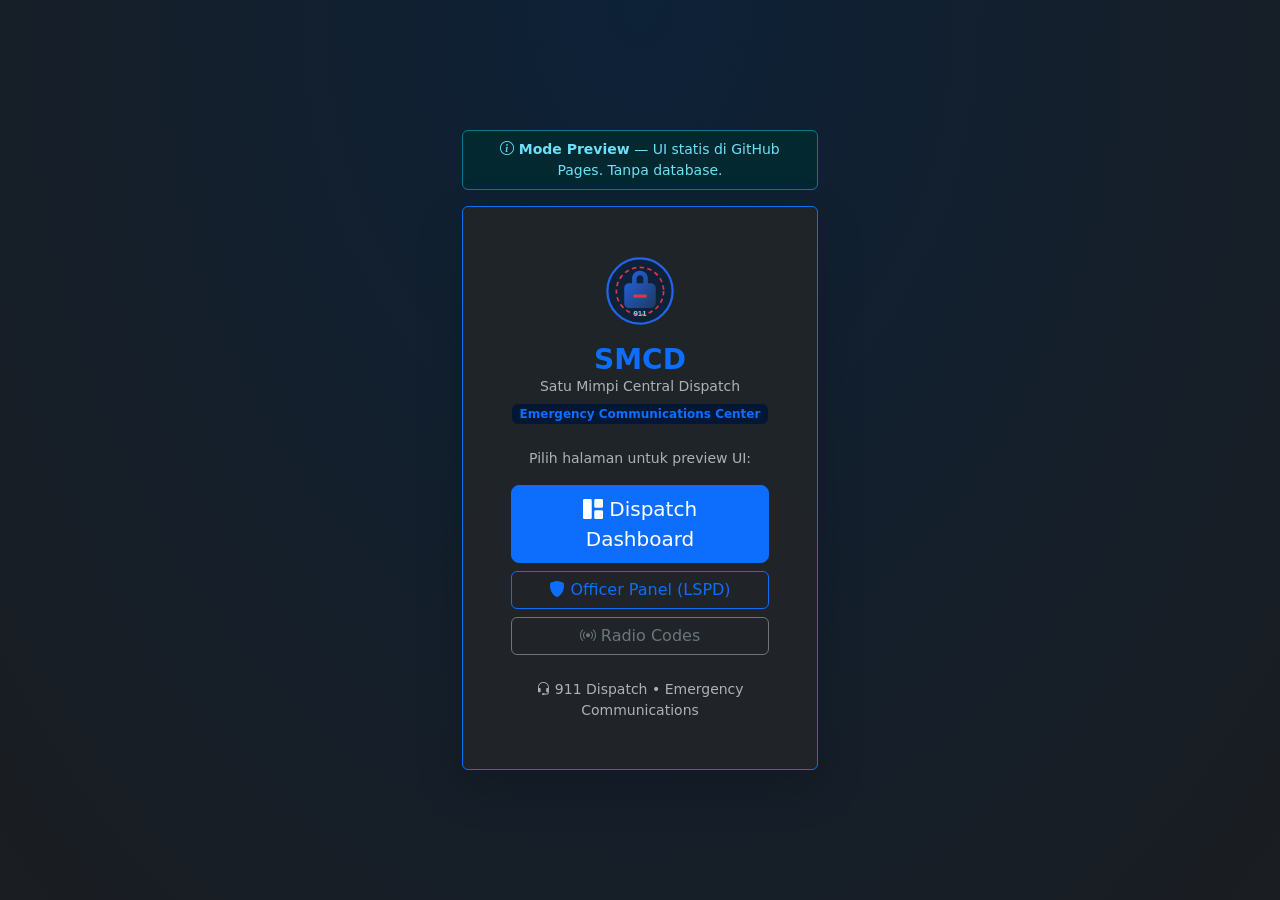
<file: docs/index.html>
<!DOCTYPE html>
<html lang="id" data-bs-theme="dark">
<head>
    <meta charset="UTF-8">
    <meta name="viewport" content="width=device-width, initial-scale=1.0">
    <title>Login | SMCD</title>
    <link rel="icon" type="image/svg+xml" href="assets/img/favicon.svg">
    <link href="https://cdn.jsdelivr.net/npm/bootstrap@5.3.3/dist/css/bootstrap.min.css" rel="stylesheet">
    <link href="https://cdn.jsdelivr.net/npm/bootstrap-icons@1.11.3/font/bootstrap-icons.min.css" rel="stylesheet">
    <link href="assets/css/style.css" rel="stylesheet">
</head>
<body>
<div id="smcd-loader" class="smcd-loader">
    <div class="smcd-loader-inner text-center">
        <img src="assets/img/logo.svg" alt="SMCD" class="smcd-loader-logo mb-3">
        <h4 class="text-primary fw-bold mb-1">SMCD</h4>
        <p class="text-muted small mb-3">Emergency Communications Center</p>
        <div class="spinner-border text-primary" role="status"></div>
    </div>
</div>

<div class="login-page min-vh-100 d-flex align-items-center justify-content-center">
    <div class="container">
        <div class="row justify-content-center">
            <div class="col-md-5 col-lg-4">
                <div class="alert alert-info py-2 small text-center mb-3">
                    <i class="bi bi-info-circle"></i> <strong>Mode Preview</strong> — UI statis di GitHub Pages. Tanpa database.
                </div>
                <div class="card login-card border-primary shadow-lg">
                    <div class="card-body p-4 p-md-5 text-center">
                        <img src="assets/img/logo.svg" alt="SMCD" class="login-logo mb-3">
                        <h1 class="h3 text-primary fw-bold mb-0">SMCD</h1>
                        <p class="text-muted small mb-1">Satu Mimpi Central Dispatch</p>
                        <p class="badge bg-primary-subtle text-primary mb-4">Emergency Communications Center</p>

                        <p class="text-muted small mb-3">Pilih halaman untuk preview UI:</p>
                        <div class="d-grid gap-2">
                            <a href="dashboard.html" class="btn btn-primary btn-lg">
                                <i class="bi bi-grid-1x2-fill"></i> Dispatch Dashboard
                            </a>
                            <a href="officer.html" class="btn btn-outline-primary">
                                <i class="bi bi-shield-fill"></i> Officer Panel (LSPD)
                            </a>
                            <a href="radio-codes.html" class="btn btn-outline-secondary">
                                <i class="bi bi-broadcast"></i> Radio Codes
                            </a>
                        </div>

                        <p class="text-muted small mt-4 mb-0">
                            <i class="bi bi-headset"></i> 911 Dispatch &bull; Emergency Communications
                        </p>
                    </div>
                </div>
            </div>
        </div>
    </div>
</div>

<script src="https://cdn.jsdelivr.net/npm/bootstrap@5.3.3/dist/js/bootstrap.bundle.min.js"></script>
<script>
window.addEventListener('load', function () {
    setTimeout(function () {
        document.getElementById('smcd-loader').classList.add('hidden');
    }, 500);
});
</script>
</body>
</html>
</file>
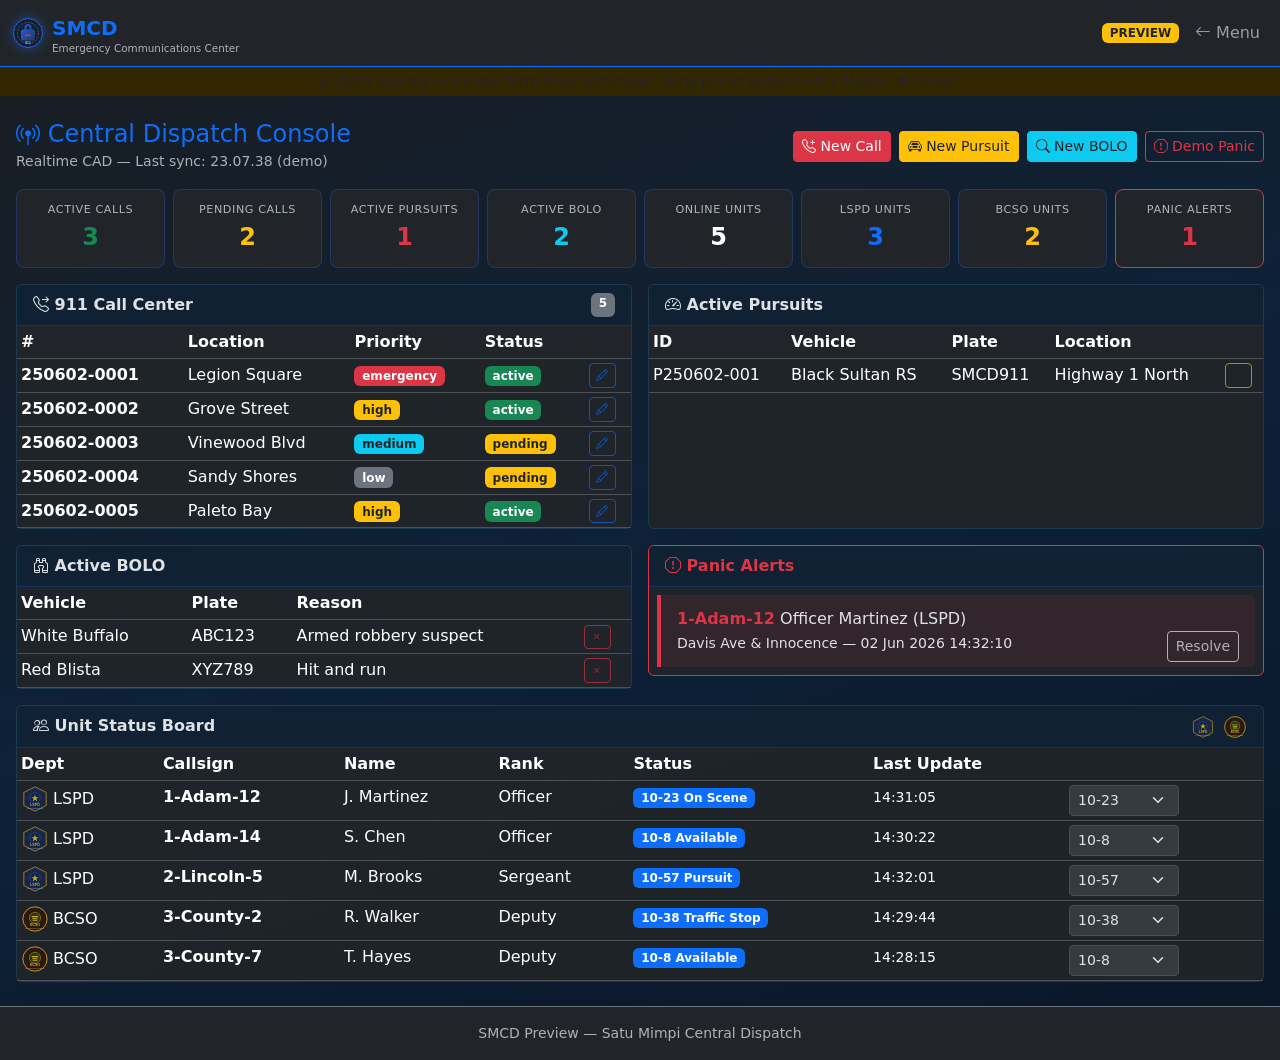
<file: docs/dashboard.html>
<!DOCTYPE html>
<html lang="id" data-bs-theme="dark">
<head>
    <meta charset="UTF-8">
    <meta name="viewport" content="width=device-width, initial-scale=1.0">
    <title>Dispatch Dashboard | SMCD Preview</title>
    <link rel="icon" type="image/svg+xml" href="assets/img/favicon.svg">
    <link href="https://cdn.jsdelivr.net/npm/bootstrap@5.3.3/dist/css/bootstrap.min.css" rel="stylesheet">
    <link href="https://cdn.jsdelivr.net/npm/bootstrap-icons@1.11.3/font/bootstrap-icons.min.css" rel="stylesheet">
    <link href="assets/css/style.css" rel="stylesheet">
</head>
<body>
<div id="smcd-loader" class="smcd-loader hidden"></div>

<nav class="navbar navbar-expand-lg navbar-dark bg-dark border-bottom border-primary sticky-top">
    <div class="container-fluid">
        <a class="navbar-brand d-flex align-items-center gap-2" href="index.html">
            <img src="assets/img/logo.svg" alt="SMCD" height="32">
            <span><strong class="text-primary">SMCD</strong><small class="d-block text-muted lh-1" style="font-size:.65rem">Emergency Communications Center</small></span>
        </a>
        <div class="navbar-nav ms-auto flex-row gap-2 align-items-center">
            <span class="badge bg-warning text-dark">PREVIEW</span>
            <a class="nav-link" href="index.html"><i class="bi bi-arrow-left"></i> Menu</a>
        </div>
    </div>
</nav>

<div class="alert alert-warning text-dark text-center py-1 mb-0 small border-0 rounded-0">
    <i class="bi bi-info-circle"></i> Data dummy — tombol form tidak tersimpan. Versi penuh butuh PHP + MySQL di server.
</div>

<main class="py-3">
<div class="container-fluid px-3 py-2">
    <div class="d-flex flex-wrap align-items-center justify-content-between mb-3 gap-2">
        <div>
            <h4 class="mb-0 text-primary"><i class="bi bi-broadcast-pin"></i> Central Dispatch Console</h4>
            <small class="text-muted">Realtime CAD — Last sync: <span id="last-sync">-</span></small>
        </div>
        <div class="d-flex gap-2 flex-wrap">
            <button class="btn btn-sm btn-danger" data-bs-toggle="modal" data-bs-target="#modalNewCall"><i class="bi bi-telephone-plus"></i> New Call</button>
            <button class="btn btn-sm btn-warning text-dark" data-bs-toggle="modal" data-bs-target="#modalNewPursuit"><i class="bi bi-car-front"></i> New Pursuit</button>
            <button class="btn btn-sm btn-info text-dark" data-bs-toggle="modal" data-bs-target="#modalNewBolo"><i class="bi bi-search"></i> New BOLO</button>
            <button class="btn btn-sm btn-outline-danger" type="button" onclick="showPreviewPanic()"><i class="bi bi-exclamation-octagon"></i> Demo Panic</button>
        </div>
    </div>

    <div class="row g-2 mb-3">
        <div class="col-6 col-md-4 col-xl"><div class="stat-card"><span class="stat-label">Active Calls</span><span class="stat-value text-success" id="stat-active-calls">0</span></div></div>
        <div class="col-6 col-md-4 col-xl"><div class="stat-card"><span class="stat-label">Pending Calls</span><span class="stat-value text-warning" id="stat-pending-calls">0</span></div></div>
        <div class="col-6 col-md-4 col-xl"><div class="stat-card"><span class="stat-label">Active Pursuits</span><span class="stat-value text-danger" id="stat-pursuits">0</span></div></div>
        <div class="col-6 col-md-4 col-xl"><div class="stat-card"><span class="stat-label">Active BOLO</span><span class="stat-value text-info" id="stat-bolos">0</span></div></div>
        <div class="col-6 col-md-4 col-xl"><div class="stat-card"><span class="stat-label">Online Units</span><span class="stat-value" id="stat-units">0</span></div></div>
        <div class="col-6 col-md-4 col-xl"><div class="stat-card"><span class="stat-label">LSPD Units</span><span class="stat-value text-primary" id="stat-lspd">0</span></div></div>
        <div class="col-6 col-md-4 col-xl"><div class="stat-card"><span class="stat-label">BCSO Units</span><span class="stat-value text-warning" id="stat-bcso">0</span></div></div>
        <div class="col-6 col-md-4 col-xl"><div class="stat-card border-danger"><span class="stat-label">Panic Alerts</span><span class="stat-value text-danger" id="stat-panic">0</span></div></div>
    </div>

    <div class="row g-3">
        <div class="col-xl-6">
            <div class="card cad-card h-100">
                <div class="card-header d-flex justify-content-between"><span><i class="bi bi-telephone-forward"></i> 911 Call Center</span><span class="badge bg-secondary" id="calls-count">0</span></div>
                <div class="card-body p-0 table-responsive" style="max-height:380px;overflow-y:auto">
                    <table class="table table-dark table-sm table-hover mb-0">
                        <thead class="sticky-top bg-dark"><tr><th>#</th><th>Location</th><th>Priority</th><th>Status</th><th></th></tr></thead>
                        <tbody id="calls-table-body"></tbody>
                    </table>
                </div>
            </div>
        </div>
        <div class="col-xl-6">
            <div class="card cad-card h-100">
                <div class="card-header"><i class="bi bi-speedometer2"></i> Active Pursuits</div>
                <div class="card-body p-0 table-responsive" style="max-height:380px;overflow-y:auto">
                    <table class="table table-dark table-sm table-hover mb-0">
                        <thead class="sticky-top bg-dark"><tr><th>ID</th><th>Vehicle</th><th>Plate</th><th>Location</th><th></th></tr></thead>
                        <tbody id="pursuits-table-body"></tbody>
                    </table>
                </div>
            </div>
        </div>
        <div class="col-lg-6">
            <div class="card cad-card">
                <div class="card-header"><i class="bi bi-binoculars"></i> Active BOLO</div>
                <div class="card-body p-0 table-responsive" style="max-height:280px;overflow-y:auto">
                    <table class="table table-dark table-sm table-hover mb-0">
                        <thead><tr><th>Vehicle</th><th>Plate</th><th>Reason</th><th></th></tr></thead>
                        <tbody id="bolos-table-body"></tbody>
                    </table>
                </div>
            </div>
        </div>
        <div class="col-lg-6">
            <div class="card cad-card border-danger">
                <div class="card-header text-danger"><i class="bi bi-exclamation-octagon"></i> Panic Alerts</div>
                <div class="card-body p-0" id="panic-list" style="max-height:280px;overflow-y:auto"></div>
            </div>
        </div>
        <div class="col-12">
            <div class="card cad-card">
                <div class="card-header d-flex justify-content-between">
                    <span><i class="bi bi-people"></i> Unit Status Board</span>
                    <div><img src="assets/img/lspd.svg" height="24" class="me-2"><img src="assets/img/bcso.svg" height="24"></div>
                </div>
                <div class="card-body p-0 table-responsive">
                    <table class="table table-dark table-sm table-hover mb-0">
                        <thead><tr><th>Dept</th><th>Callsign</th><th>Name</th><th>Rank</th><th>Status</th><th>Last Update</th><th></th></tr></thead>
                        <tbody id="units-table-body"></tbody>
                    </table>
                </div>
            </div>
        </div>
    </div>
</div>
</main>

<footer class="footer py-3 bg-dark border-top border-secondary">
    <div class="container-fluid text-center text-muted small">SMCD Preview — Satu Mimpi Central Dispatch</div>
</footer>

<div id="panic-overlay" class="panic-overlay d-none">
    <div class="panic-overlay-content text-center">
        <i class="bi bi-exclamation-octagon-fill display-1 text-white mb-3"></i>
        <h1 class="display-4 fw-bold text-white mb-2">OFFICER PANIC</h1>
        <p class="lead text-white-50 mb-4">Emergency — Immediate Assistance Required</p>
        <div class="panic-details mx-auto">
            <p class="mb-1"><strong>Officer:</strong> <span id="panic-officer">-</span></p>
            <p class="mb-1"><strong>Callsign:</strong> <span id="panic-callsign">-</span></p>
            <p class="mb-1"><strong>Department:</strong> <span id="panic-department">-</span></p>
            <p class="mb-1"><strong>Location:</strong> <span id="panic-location">-</span></p>
            <p class="mb-0"><strong>Time:</strong> <span id="panic-time">-</span></p>
        </div>
        <button type="button" class="btn btn-light btn-lg mt-4" onclick="document.getElementById('panic-overlay').classList.add('d-none');document.getElementById('panic-alarm').pause();">Dismiss</button>
    </div>
</div>
<audio id="panic-alarm" loop preload="auto"><source src="[data-uri]" type="audio/wav"></audio>

<div class="modal fade" id="modalNewCall" tabindex="-1"><div class="modal-dialog modal-lg"><div class="modal-content bg-dark"><div class="modal-header border-secondary"><h5 class="modal-title">Create 911 Call (Preview)</h5><button type="button" class="btn-close btn-close-white" data-bs-dismiss="modal"></button></div><div class="modal-body text-muted">Form hanya tampilan UI. Di server PHP, data akan tersimpan ke MySQL.</div><div class="modal-footer border-secondary"><button type="button" class="btn btn-secondary" data-bs-dismiss="modal">Close</button></div></div></div></div>
<div class="modal fade" id="modalNewPursuit" tabindex="-1"><div class="modal-dialog"><div class="modal-content bg-dark"><div class="modal-header border-secondary"><h5 class="modal-title">New Pursuit (Preview)</h5><button type="button" class="btn-close btn-close-white" data-bs-dismiss="modal"></button></div><div class="modal-body text-muted">Preview only.</div></div></div></div>
<div class="modal fade" id="modalNewBolo" tabindex="-1"><div class="modal-dialog"><div class="modal-content bg-dark"><div class="modal-header border-secondary"><h5 class="modal-title">New BOLO (Preview)</h5><button type="button" class="btn-close btn-close-white" data-bs-dismiss="modal"></button></div><div class="modal-body text-muted">Preview only.</div></div></div></div>

<script src="https://cdn.jsdelivr.net/npm/bootstrap@5.3.3/dist/js/bootstrap.bundle.min.js"></script>
<script src="assets/js/preview-data.js"></script>
<script src="assets/js/preview-render.js"></script>
<script>renderPreviewDashboard();</script>
</body>
</html>
</file>
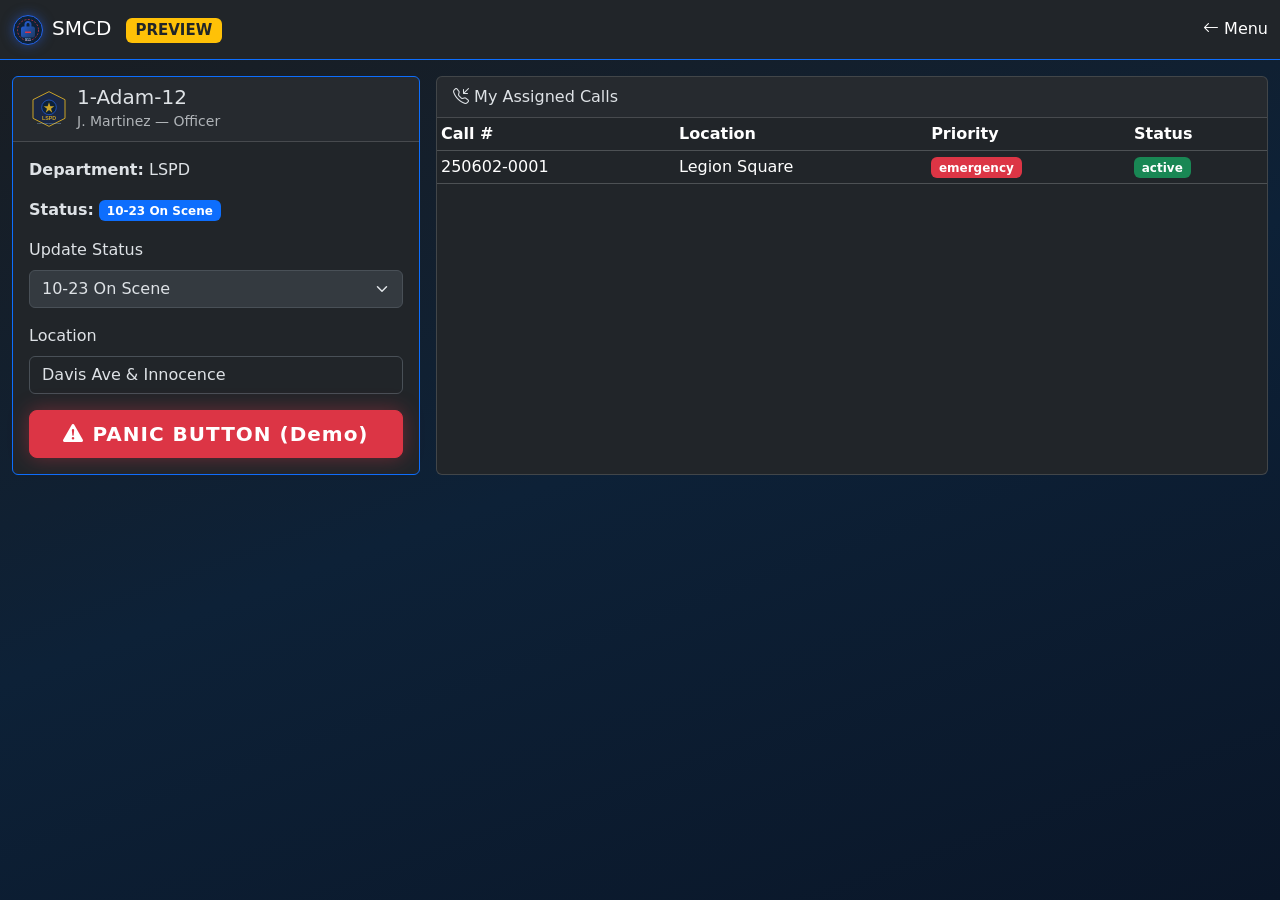
<file: docs/officer.html>
<!DOCTYPE html>
<html lang="id" data-bs-theme="dark">
<head>
    <meta charset="UTF-8">
    <meta name="viewport" content="width=device-width, initial-scale=1.0">
    <title>Officer Panel | SMCD Preview</title>
    <link rel="icon" type="image/svg+xml" href="assets/img/favicon.svg">
    <link href="https://cdn.jsdelivr.net/npm/bootstrap@5.3.3/dist/css/bootstrap.min.css" rel="stylesheet">
    <link href="https://cdn.jsdelivr.net/npm/bootstrap-icons@1.11.3/font/bootstrap-icons.min.css" rel="stylesheet">
    <link href="assets/css/style.css" rel="stylesheet">
</head>
<body>
<nav class="navbar navbar-dark bg-dark border-bottom border-primary">
    <div class="container-fluid">
        <a class="navbar-brand" href="index.html"><img src="assets/img/logo.svg" height="32" class="me-2">SMCD <span class="badge bg-warning text-dark ms-2">PREVIEW</span></a>
        <a class="nav-link text-white" href="index.html"><i class="bi bi-arrow-left"></i> Menu</a>
    </div>
</nav>

<main class="container-fluid py-3">
    <div class="row g-3">
        <div class="col-lg-4">
            <div class="card border-primary h-100">
                <div class="card-header d-flex align-items-center gap-2">
                    <img src="assets/img/lspd.svg" height="40" alt="LSPD">
                    <div>
                        <h5 class="mb-0">1-Adam-12</h5>
                        <small class="text-muted">J. Martinez — Officer</small>
                    </div>
                </div>
                <div class="card-body">
                    <p><strong>Department:</strong> LSPD</p>
                    <p><strong>Status:</strong> <span class="badge bg-primary">10-23 On Scene</span></p>
                    <label class="form-label">Update Status</label>
                    <select class="form-select mb-3" disabled>
                        <option>10-8 Available</option>
                        <option selected>10-23 On Scene</option>
                        <option>10-38 Traffic Stop</option>
                    </select>
                    <label class="form-label">Location</label>
                    <input type="text" class="form-control mb-3" value="Davis Ave & Innocence" readonly>
                    <button type="button" class="btn btn-danger btn-lg w-100 panic-btn" onclick="showPreviewPanic()">
                        <i class="bi bi-exclamation-triangle-fill"></i> PANIC BUTTON (Demo)
                    </button>
                </div>
            </div>
        </div>
        <div class="col-lg-8">
            <div class="card h-100">
                <div class="card-header"><i class="bi bi-telephone-inbound"></i> My Assigned Calls</div>
                <div class="card-body p-0 table-responsive">
                    <table class="table table-dark table-hover table-sm mb-0">
                        <thead><tr><th>Call #</th><th>Location</th><th>Priority</th><th>Status</th></tr></thead>
                        <tbody id="officer-calls-body"></tbody>
                    </table>
                </div>
            </div>
        </div>
    </div>
</main>

<div id="panic-overlay" class="panic-overlay d-none">
    <div class="panic-overlay-content text-center">
        <i class="bi bi-exclamation-octagon-fill display-1 text-white mb-3"></i>
        <h1 class="display-4 fw-bold text-white">OFFICER PANIC</h1>
        <div class="panic-details mx-auto mt-4">
            <p><strong>Officer:</strong> <span id="panic-officer">-</span></p>
            <p><strong>Callsign:</strong> <span id="panic-callsign">-</span></p>
            <p><strong>Department:</strong> <span id="panic-department">-</span></p>
            <p><strong>Location:</strong> <span id="panic-location">-</span></p>
            <p><strong>Time:</strong> <span id="panic-time">-</span></p>
        </div>
        <button class="btn btn-light btn-lg mt-4" onclick="document.getElementById('panic-overlay').classList.add('d-none')">Dismiss</button>
    </div>
</div>

<script src="https://cdn.jsdelivr.net/npm/bootstrap@5.3.3/dist/js/bootstrap.bundle.min.js"></script>
<script src="assets/js/preview-data.js"></script>
<script src="assets/js/preview-render.js"></script>
<script>renderPreviewOfficer();</script>
</body>
</html>
</file>
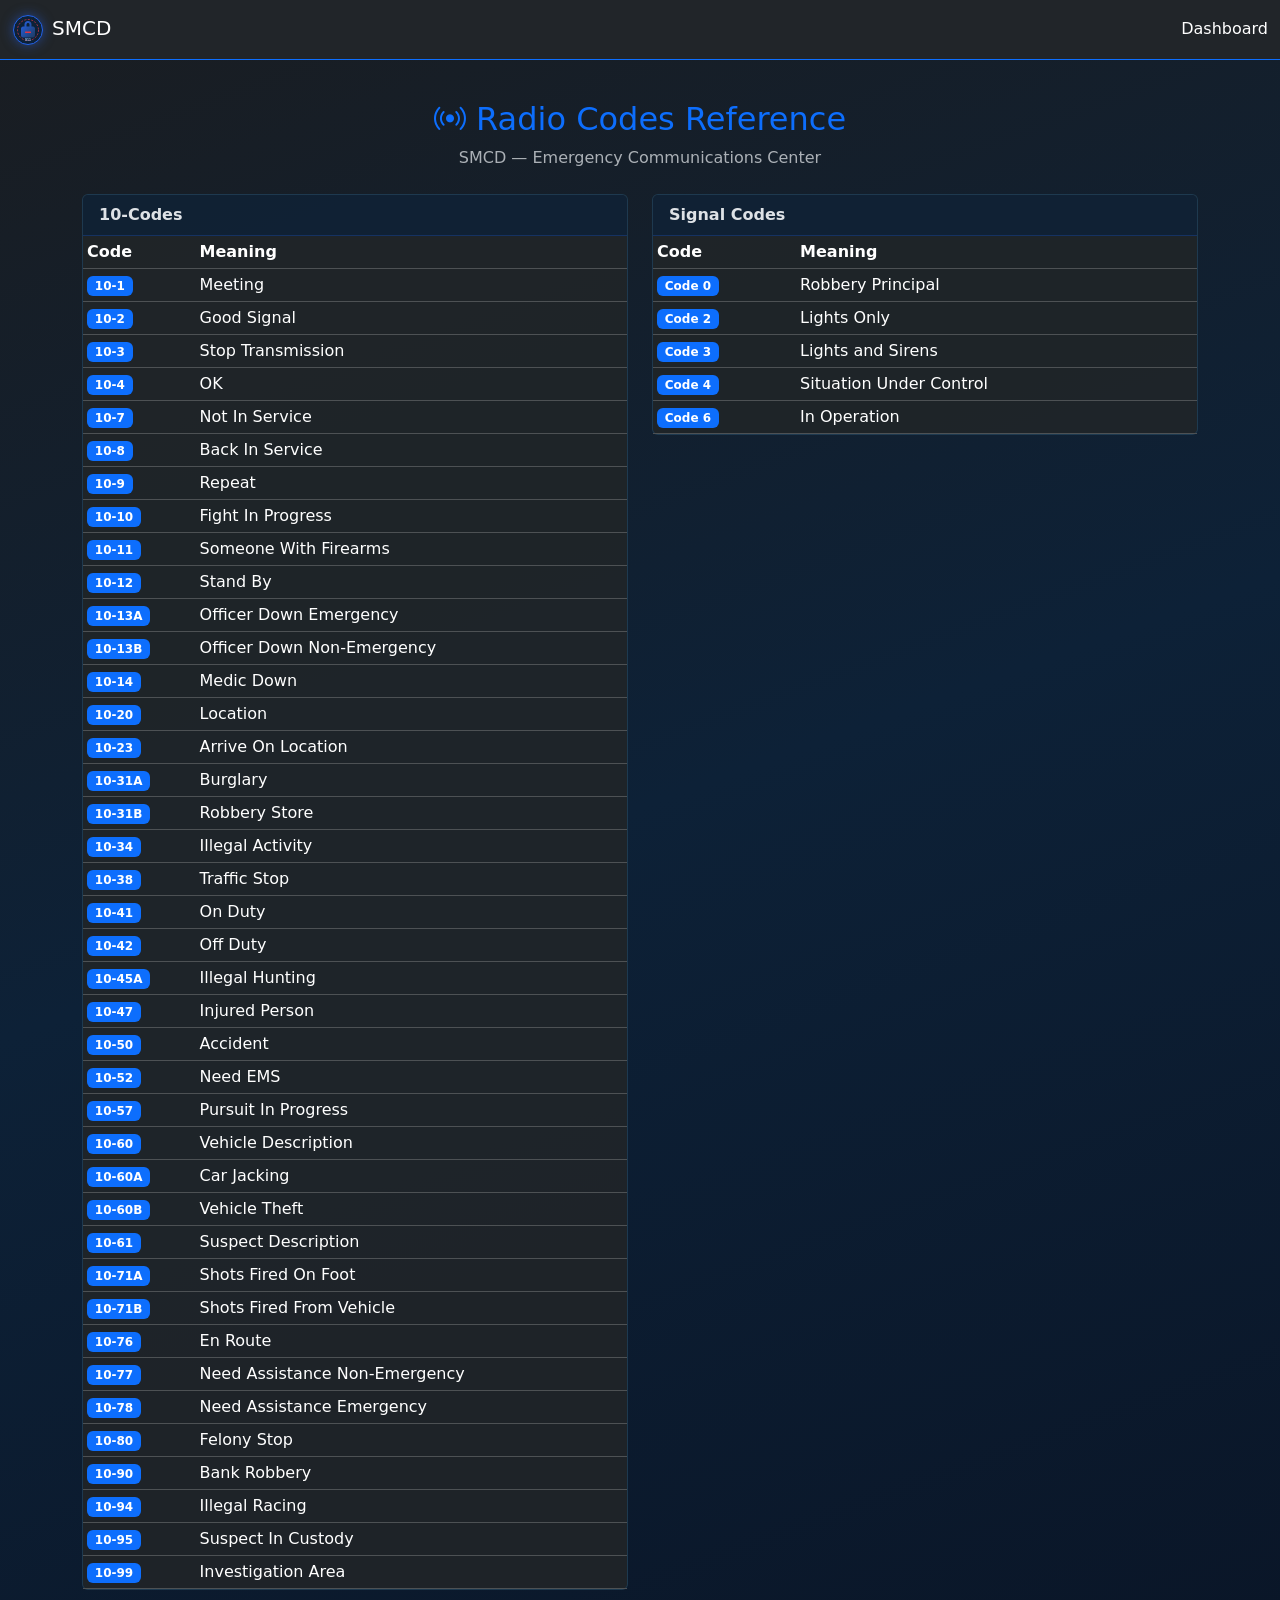
<file: docs/radio-codes.html>
<!DOCTYPE html>
<html lang="id" data-bs-theme="dark">
<head>
    <meta charset="UTF-8">
    <meta name="viewport" content="width=device-width, initial-scale=1.0">
    <title>Radio Codes | SMCD Preview</title>
    <link rel="icon" type="image/svg+xml" href="assets/img/favicon.svg">
    <link href="https://cdn.jsdelivr.net/npm/bootstrap@5.3.3/dist/css/bootstrap.min.css" rel="stylesheet">
    <link href="https://cdn.jsdelivr.net/npm/bootstrap-icons@1.11.3/font/bootstrap-icons.min.css" rel="stylesheet">
    <link href="assets/css/style.css" rel="stylesheet">
</head>
<body>
<nav class="navbar navbar-dark bg-dark border-bottom border-primary mb-3">
    <div class="container-fluid">
        <a class="navbar-brand" href="index.html"><img src="assets/img/logo.svg" height="32" class="me-2">SMCD</a>
        <a class="nav-link text-white" href="dashboard.html">Dashboard</a>
    </div>
</nav>
<div class="container py-4">
    <h2 class="text-primary text-center"><i class="bi bi-broadcast"></i> Radio Codes Reference</h2>
    <p class="text-center text-muted mb-4">SMCD — Emergency Communications Center</p>
    <div class="row g-4" id="codes-container"></div>
</div>
<script>
const sections = {
    '10-Codes': {'10-1':'Meeting','10-2':'Good Signal','10-3':'Stop Transmission','10-4':'OK','10-7':'Not In Service','10-8':'Back In Service','10-9':'Repeat','10-10':'Fight In Progress','10-11':'Someone With Firearms','10-12':'Stand By','10-13A':'Officer Down Emergency','10-13B':'Officer Down Non-Emergency','10-14':'Medic Down','10-20':'Location','10-23':'Arrive On Location','10-31A':'Burglary','10-31B':'Robbery Store','10-34':'Illegal Activity','10-38':'Traffic Stop','10-41':'On Duty','10-42':'Off Duty','10-45A':'Illegal Hunting','10-47':'Injured Person','10-50':'Accident','10-52':'Need EMS','10-57':'Pursuit In Progress','10-60':'Vehicle Description','10-60A':'Car Jacking','10-60B':'Vehicle Theft','10-61':'Suspect Description','10-71A':'Shots Fired On Foot','10-71B':'Shots Fired From Vehicle','10-76':'En Route','10-77':'Need Assistance Non-Emergency','10-78':'Need Assistance Emergency','10-80':'Felony Stop','10-90':'Bank Robbery','10-94':'Illegal Racing','10-95':'Suspect In Custody','10-99':'Investigation Area'},
    'Signal Codes': {'Code 0':'Robbery Principal','Code 2':'Lights Only','Code 3':'Lights and Sirens','Code 4':'Situation Under Control','Code 6':'In Operation'}
};
let html = '';
for (const [title, codes] of Object.entries(sections)) {
    let rows = '';
    for (const [c, m] of Object.entries(codes)) {
        rows += '<tr><td><span class="badge bg-primary">'+c+'</span></td><td>'+m+'</td></tr>';
    }
    html += '<div class="col-lg-6"><div class="card cad-card"><div class="card-header">'+title+'</div><div class="card-body p-0"><table class="table table-dark table-sm mb-0"><thead><tr><th>Code</th><th>Meaning</th></tr></thead><tbody>'+rows+'</tbody></table></div></div></div>';
}
document.getElementById('codes-container').innerHTML = html;
</script>
</body>
</html>
</file>
<file: docs/assets/css/style.css>
:root {
    --smcd-dark: #1a1d21;
    --smcd-navy: #0d2137;
    --smcd-blue: #1e5a8a;
    --smcd-police: #2563eb;
    --smcd-red: #dc3545;
    --smcd-card: #212529;
}

body {
    background: linear-gradient(160deg, var(--smcd-dark) 0%, var(--smcd-navy) 50%, #0a1628 100%);
    min-height: 100vh;
    color: #e9ecef;
    font-family: 'Segoe UI', system-ui, -apple-system, sans-serif;
}

.smcd-loader {
    position: fixed;
    inset: 0;
    z-index: 9999;
    background: var(--smcd-dark);
    display: flex;
    align-items: center;
    justify-content: center;
    transition: opacity 0.4s ease, visibility 0.4s ease;
}

.smcd-loader.hidden {
    opacity: 0;
    visibility: hidden;
    pointer-events: none;
}

.smcd-loader-logo {
    width: 80px;
    height: 80px;
    animation: pulse-logo 1.5s ease-in-out infinite;
}

@keyframes pulse-logo {
    0%, 100% { transform: scale(1); opacity: 1; }
    50% { transform: scale(1.05); opacity: 0.85; }
}

.login-page {
    background: radial-gradient(ellipse at top, var(--smcd-navy), var(--smcd-dark));
}

.login-card {
    background: rgba(33, 37, 41, 0.95);
    backdrop-filter: blur(8px);
}

.login-logo {
    width: 72px;
    height: 72px;
}

.footer {
    margin-top: auto;
}

.stat-card {
    background: var(--smcd-card);
    border: 1px solid rgba(37, 99, 235, 0.3);
    border-radius: 0.5rem;
    padding: 0.75rem 1rem;
    text-align: center;
    height: 100%;
}

.stat-card.border-danger {
    border-color: rgba(220, 53, 69, 0.5);
    animation: panic-pulse-border 2s infinite;
}

@keyframes panic-pulse-border {
    0%, 100% { box-shadow: 0 0 0 0 rgba(220, 53, 69, 0.3); }
    50% { box-shadow: 0 0 12px 2px rgba(220, 53, 69, 0.5); }
}

.stat-label {
    display: block;
    font-size: 0.7rem;
    text-transform: uppercase;
    letter-spacing: 0.05em;
    color: #adb5bd;
}

.stat-value {
    display: block;
    font-size: 1.5rem;
    font-weight: 700;
    color: #fff;
}

.cad-card {
    background: rgba(33, 37, 41, 0.9);
    border: 1px solid rgba(30, 90, 138, 0.4);
}

.cad-card .card-header {
    background: rgba(13, 33, 55, 0.8);
    border-bottom: 1px solid rgba(37, 99, 235, 0.25);
    font-weight: 600;
}

.table-dark {
    --bs-table-bg: transparent;
}

.panic-btn {
    font-weight: 700;
    letter-spacing: 0.05em;
    box-shadow: 0 0 20px rgba(220, 53, 69, 0.4);
    animation: panic-btn-glow 1.5s ease-in-out infinite;
}

@keyframes panic-btn-glow {
    0%, 100% { box-shadow: 0 0 15px rgba(220, 53, 69, 0.4); }
    50% { box-shadow: 0 0 30px rgba(220, 53, 69, 0.7); }
}

.panic-overlay {
    position: fixed;
    inset: 0;
    z-index: 10000;
    background: #b00020;
    display: flex;
    align-items: center;
    justify-content: center;
    animation: panic-flash 0.8s ease-in-out infinite alternate;
}

@keyframes panic-flash {
    from { background: #8b0000; }
    to { background: #dc143c; }
}

.panic-overlay-content {
    max-width: 600px;
    padding: 2rem;
}

.panic-details {
    background: rgba(0, 0, 0, 0.3);
    border-radius: 0.5rem;
    padding: 1.5rem;
    font-size: 1.1rem;
}

.panic-item {
    border-left: 4px solid var(--smcd-red);
    padding: 0.75rem 1rem;
    margin: 0.5rem;
    background: rgba(220, 53, 69, 0.1);
    border-radius: 0 0.25rem 0.25rem 0;
}

.dept-logo-sm {
    width: 28px;
    height: 28px;
}

.navbar-brand img {
    filter: drop-shadow(0 0 6px rgba(37, 99, 235, 0.5));
}

.btn-action {
    padding: 0.15rem 0.4rem;
    font-size: 0.75rem;
}

@media (max-width: 576px) {
    .stat-value { font-size: 1.2rem; }
}
</file>
